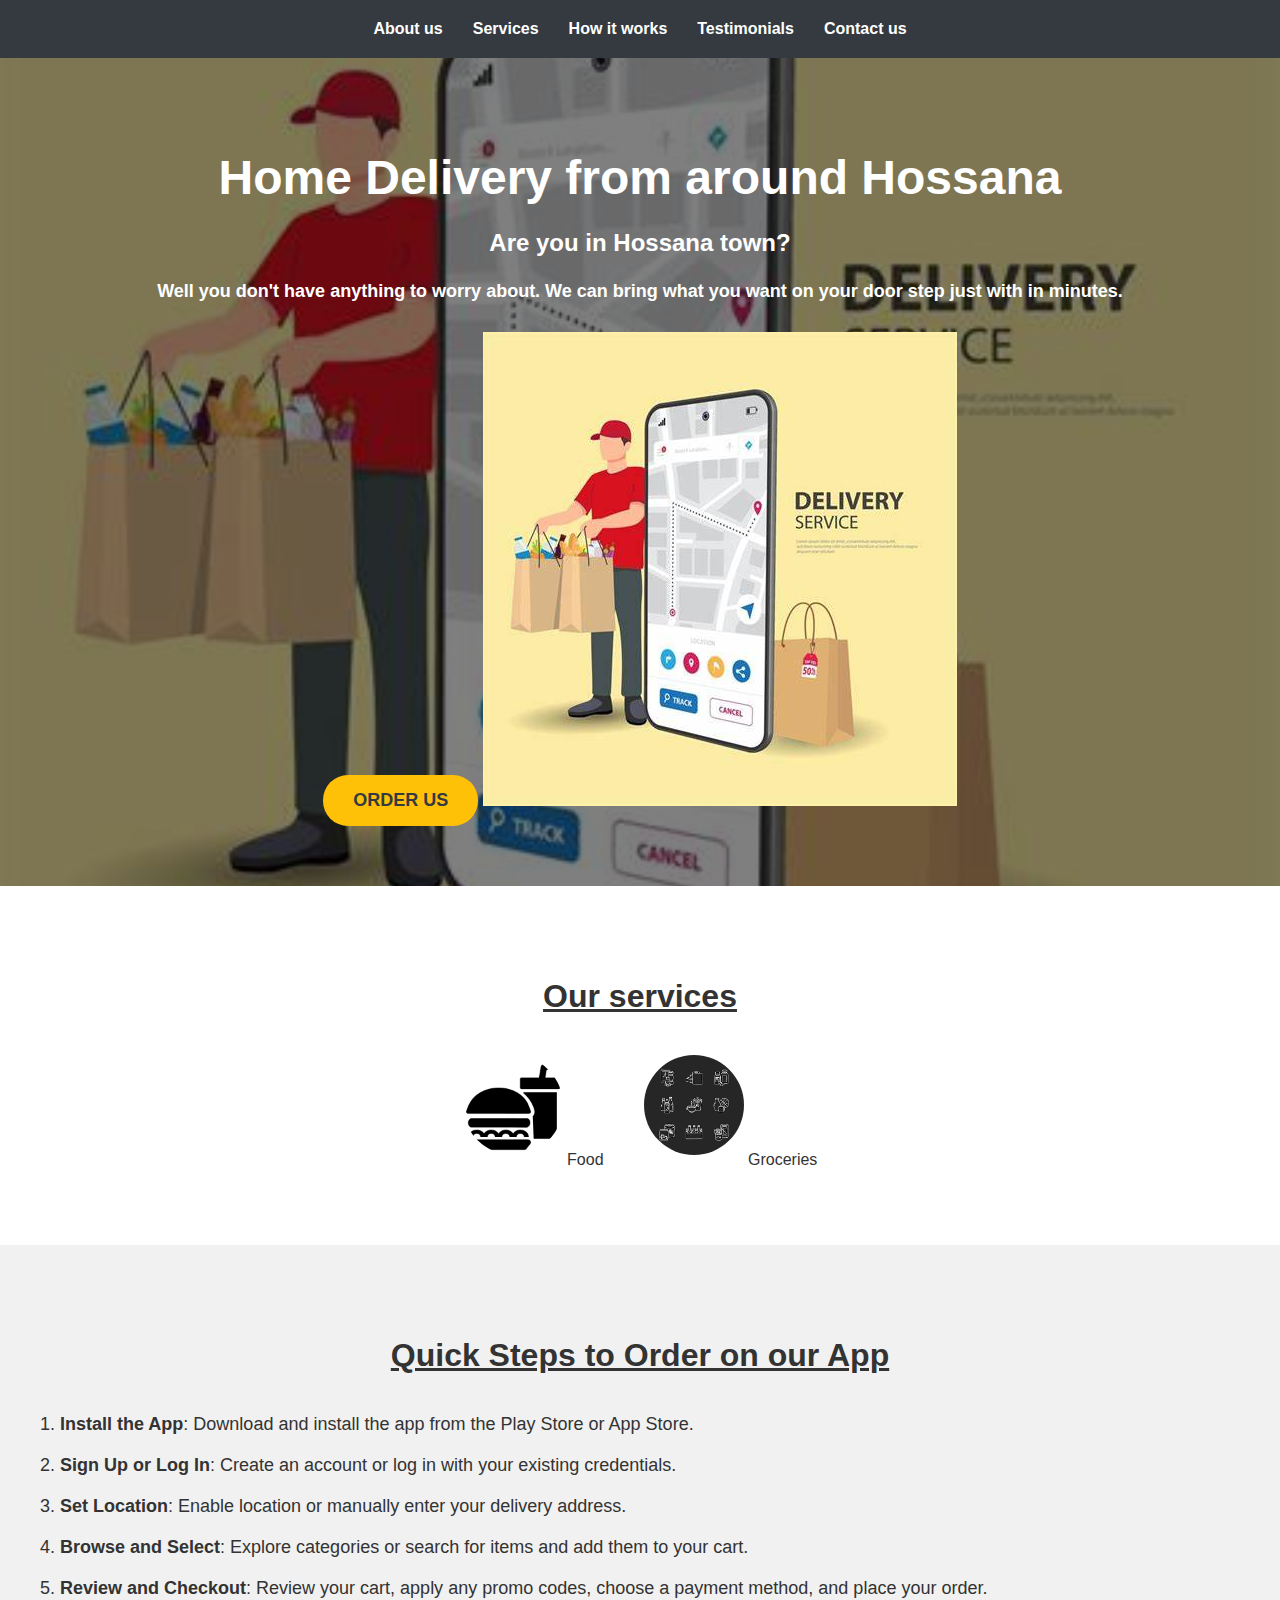
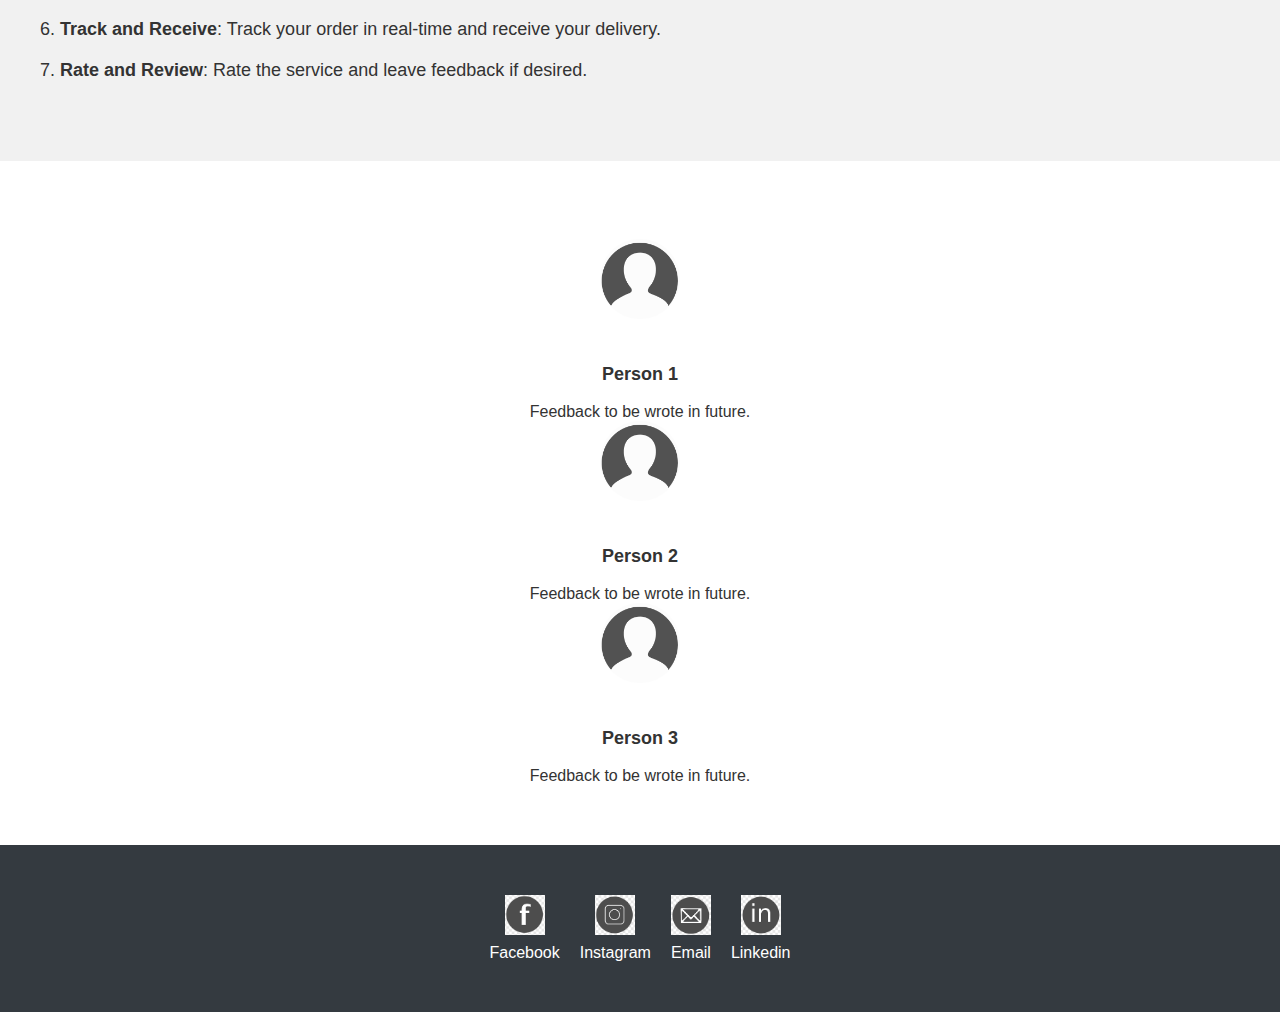
<file: TASK-1_Landing-Page-For-Delivery-Hossana/index.html>
<!DOCTYPE html>
<html lang="en">
<head>
    <meta charset="UTF-8">
    <meta name="viewport" content="width=device-width, initial-scale=1.0">
    <link rel="stylesheet" href="css/styles.css">
    <title>Delivery-Hossana</title>
    <link rel="icon" href="assets/dh1.png" type="image/x-icon">
</head>
<body>
    <header>
        <section id="head">
            <nav id="nav-link">
                <ul id="ul-nav" >
                    <div id="head-div">
                <li id="l1"><a href="#about">About us</a></li>
                <li id="l2"><a href="#services">Services</a></li>
                <li id="l3"><a href="#how">How it works</a></li>
                <li id="l4"><a href="#testi">Testimonials</a></li>
                <li id="l5"><a href="#contact">Contact us</a></li>
                    </div>
                </ul>
            </nav>
        </section>
        </header>
        <section id="about">
            <h1><bold>Home Delivery</bold> from around Hossana</h1>
            <h3><strong>Are you in Hossana town?</strong></h3>
            <h4>Well you don't have anything to worry about. We can bring what you want on your door step just with in minutes.</h5>
                <a href="" target="_blank" ><button id="order">ORDER US</button></a>
            <img id="delv-img" src="assets/dh2.jpeg" alt="Image of The app">
        </section>
        <section id="services">
            <h3><u>Our services</u></h3>
            <ul>
                <li>
                    <img id="food" src="assets/Food.png">
                    <label for="food">Food</label>
                </li>
                <li>
                    <img id="groceries" src="assets/groceries.png">
                    <label for="groceries">Groceries</label>
                </li>
            </ul>
        </section>

    <section id="how">
        <h3><u>Quick Steps to Order on our App</u></h3>
        <ol>
            <li><strong>Install the App</strong>: Download and install the app from the Play Store or App Store.</li>
            <li><strong>Sign Up or Log In</strong>: Create an account or log in with your existing credentials.</li>
            <li><strong>Set Location</strong>: Enable location or manually enter your delivery address.</li>
            <li><strong>Browse and Select</strong>: Explore categories or search for items and add them to your cart.</li>
            <li><strong>Review and Checkout</strong>: Review your cart, apply any promo codes, choose a payment method, and place your order.</li>
            <li><strong>Track and Receive</strong>: Track your order in real-time and receive your delivery.</li>
            <li><strong>Rate and Review</strong>: Rate the service and leave feedback if desired.</li>
        </ol>
    </section>

    <section id="testi">
        <div id="tes">
            <br>
            <img id="f1" src="assets/pp.png">
            <label id="tes1" for="f1"><strong><br>Person 1</strong></label>
            <text for="tes1"><br>Feedback to be wrote in future.</text>
            <br>
            <img id="f2" src="assets/pp.png">
            <label id="tes2" for="f2"><strong><br>Person 2</strong></label>
            <text for="tes2"><br>Feedback to be wrote in future.</text>
            <br>
            <img id="f3" src="assets/pp.png">
            <label id="tes3" for="f3"><strong><br>Person 3</strong></label>
            <text for="tes3"><br>Feedback to be wrote in future.</text>
        </div>
    </section>

    <footer id="contact">
        <div id="foot">
        <a href="https://www.facebook.com/girum.tamirat.581/" target="_blank">
            <img id="fb" src="assets/facebook_logo.png" alt="facebook profile">
            <br>
            <label for="fb">Facebook</label>
        </a>
        <a href="https://www.instagram.com/girum.tam/" target="_blank">
            <img id="ig" src="assets/instagram_logo.png" alt="instagram profile">
            <br>
            <label for="ig">Instagram</label>
        </a>
        <a href="mailto:girumtamirat10@gmail.com" target="_blank">
            <img id="em" src="assets/email_logo.png" alt="email address">
            <br>
            <label for="em">Email</label>
        </a>
        <a href="https://www.linkedin.com/in/girum-tamirat-fuchune-8bb1a22b5/" target="_blank">
            <img id="lin" src="assets/linkedin_logo.png" alt="Linkedin profile">
            <br>
            <label for="lin">Linkedin</label>
        </a>
        </div>
    </footer>

</body>
</html>
</file>
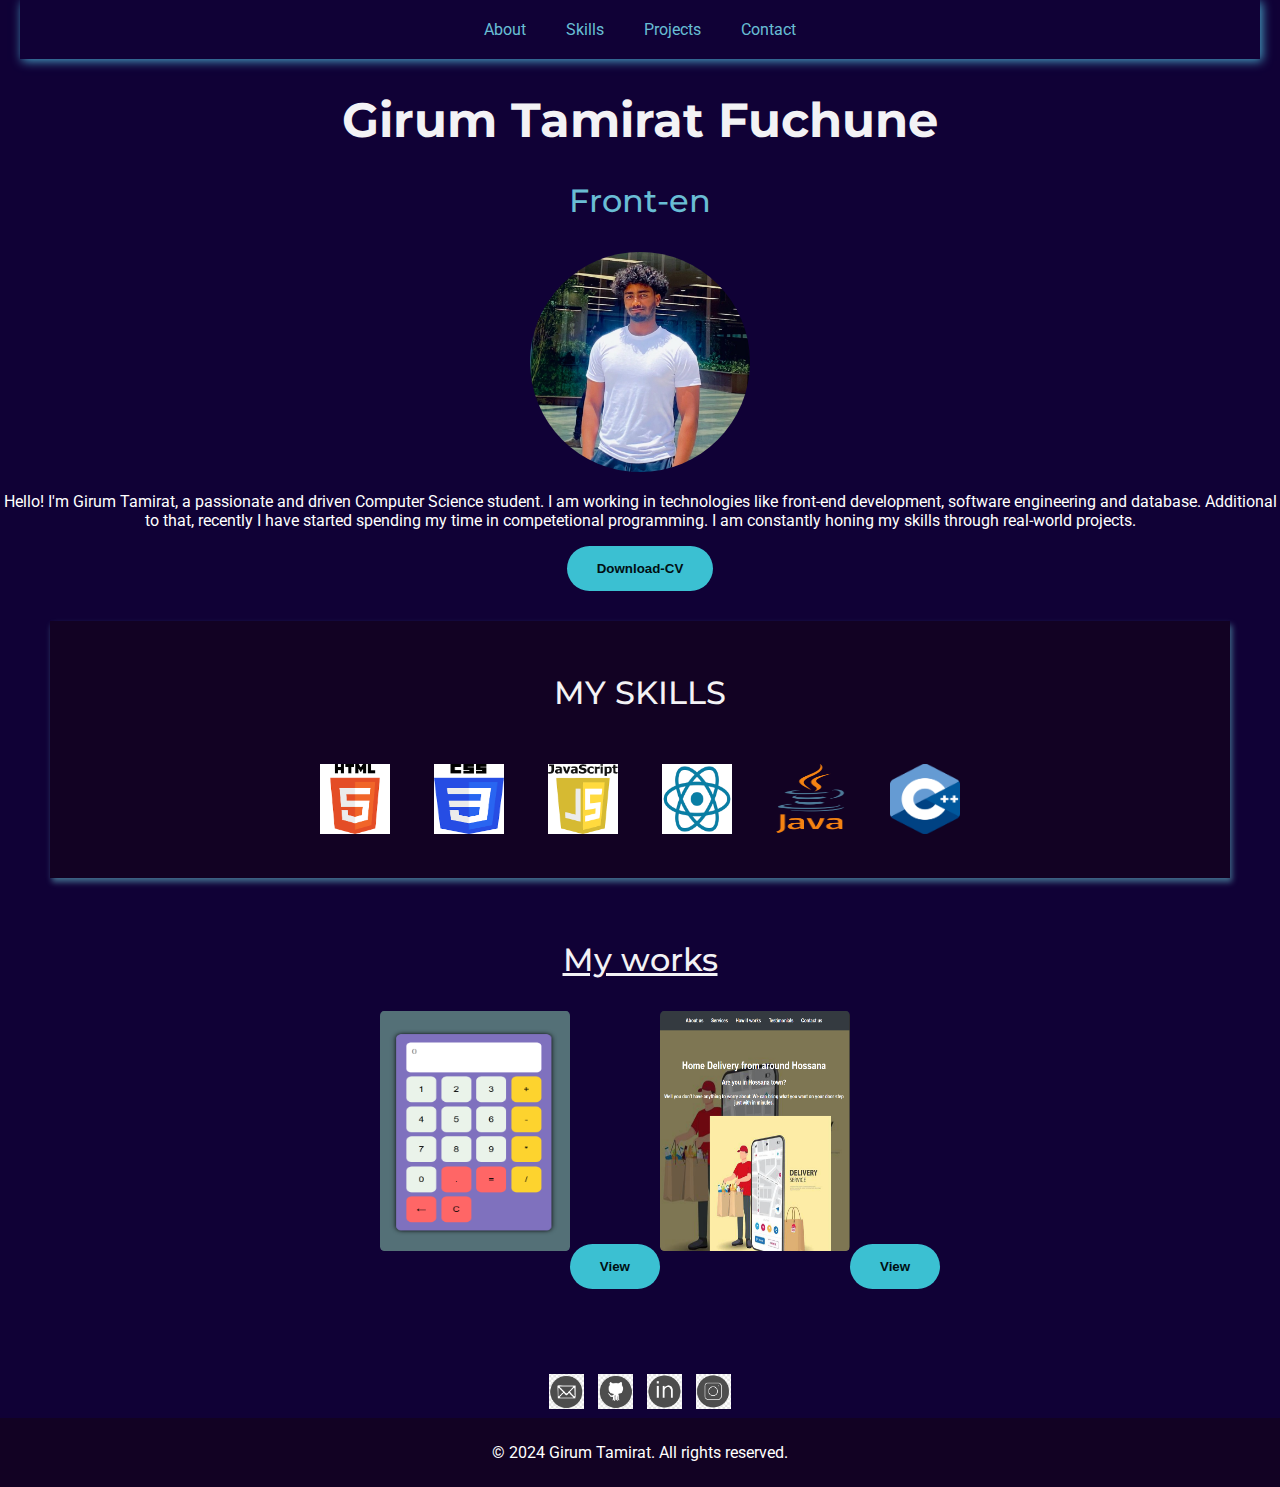
<file: TASK-2-Personal-Portfolio/index.html>
<!DOCTYPE html>
<html lang="en">
<head>
    <meta charset="UTF-8">
    <meta name="viewport" content="width=device-width, initial-scale=1.0">
    <title>Personal-Portfolio</title>
    <link rel="icon" href="assets/img/logo.png" type="image/png">
    <link rel="stylesheet" href="assets/css/styles.css">
    <link href="https://fonts.googleapis.com/css2?family=Roboto:wght@400;700&display=swap" rel="stylesheet">
    <link href="https://fonts.googleapis.com/css2?family=Montserrat:wght@400;700&display=swap" rel="stylesheet">

</head>
<body>
    <header>
        <section id="head-body">
            <nav id="nav-link">
                <ul id="ul-nav">
            <div id="hea">
                    <li><a href="#about">About</a></li>
                    <li><a href="#skill">Skills</a></li>
                    <li><a href="#proj">Projects</a></li>
                    <li><a href="#cont">Contact</a></li>
            </div>
        </ul>
        </nav>
        </section>
    </header>

    <main>
        <section id="about">
            <section id="name">
                <div class="hero-overlay">
                    <h1>Girum Tamirat Fuchune</h1>
                    <h3><span id="typing"></span></h3>
                </div>
            </section>

            <section id="profile">
                <img id="my_pic" src="assets/img/me.png" alt="Girum's picture">
                <label for="my_pic"><p id="desc">Hello! I'm Girum Tamirat, a passionate and driven Computer Science student. I am working in technologies like front-end development, software engineering and database. Additional to that, recently I have started spending my time in competetional programming. I am constantly honing my skills through real-world projects.</p>
                </label>
                <button id="cv"><a href="https://drive.usercontent.google.com/download?id=11ncOARtLBjXDJWmSETezTvUOdq-2o7vC&export=download&authuser=0">Download-CV</a></button>

            </section>            
        </section>

        <section id="skill">
            <div id="skill-logos">
                <h3>MY SKILLS</h3>
                <img id="html" src="assets/img/HTML5.png" alt="HTML5 Logo">
                <img id="css" src="assets/img/CSS3.png" alt="CSS3 Logo">
                <img id="js" src="assets/img/JS.png" alt="JavaScript Logo">
                <img id="react" src="assets/img/REACTJS.png" alt="ReactJS Logo">
                <img id="java" src="assets/img/JAVA.png" alt="Java Logo">
                <img id="cpp" src="assets/img/C++.png" alt="C++ Logo">
            </div>
        </section>

        <section id="proj">
            <div>
                <h3><u>My works</u></h3>
                <ul>
                <li><img id="1proj" class="projs" src="assets/img/PROJECT1.PNG" title="Calculator" alt="project-1" ><button for="1proj"><a href="github.com">View</a></button></li>
                <li><img id="2proj" class="projs" src="assets/img/PROJECT2.PNG" title="Landing page for Delivery" alt="project-2"><button for="2proj"><a href="github.com">View</a></button></li>
                </ul>
            </div>
        </section>

        <section id="cont">
            
            <a href="mailto:girumtamirat10@gmail.com"><img class="logo" src="assets/img/email_logo.png" alt="Email Logo"/></a>
            <a href="https://github.com/Girum-Tamirat"><img class="logo" src="assets/img/github_logo.png" alt="Github Logo"/></a>
            <a href="https://linkedin.com/in/girum-tamirat-fuchune-8bb1a22b5/"><img class="logo" src="assets/img/linkedin_logo.png" alt="linkedin Logo"/></a>
            <a href="https://instagram.com/GirumTam"><img class="logo" src="assets/img/instagram_logo.png" alt="instagram Logo"/></a>
        </section>

    </main>

    <footer>
        <p>&copy; 2024 Girum Tamirat. All rights reserved.</p>
    </footer>

    <script src="assets/js/script.js"></script>
</body>
</html>
</file>
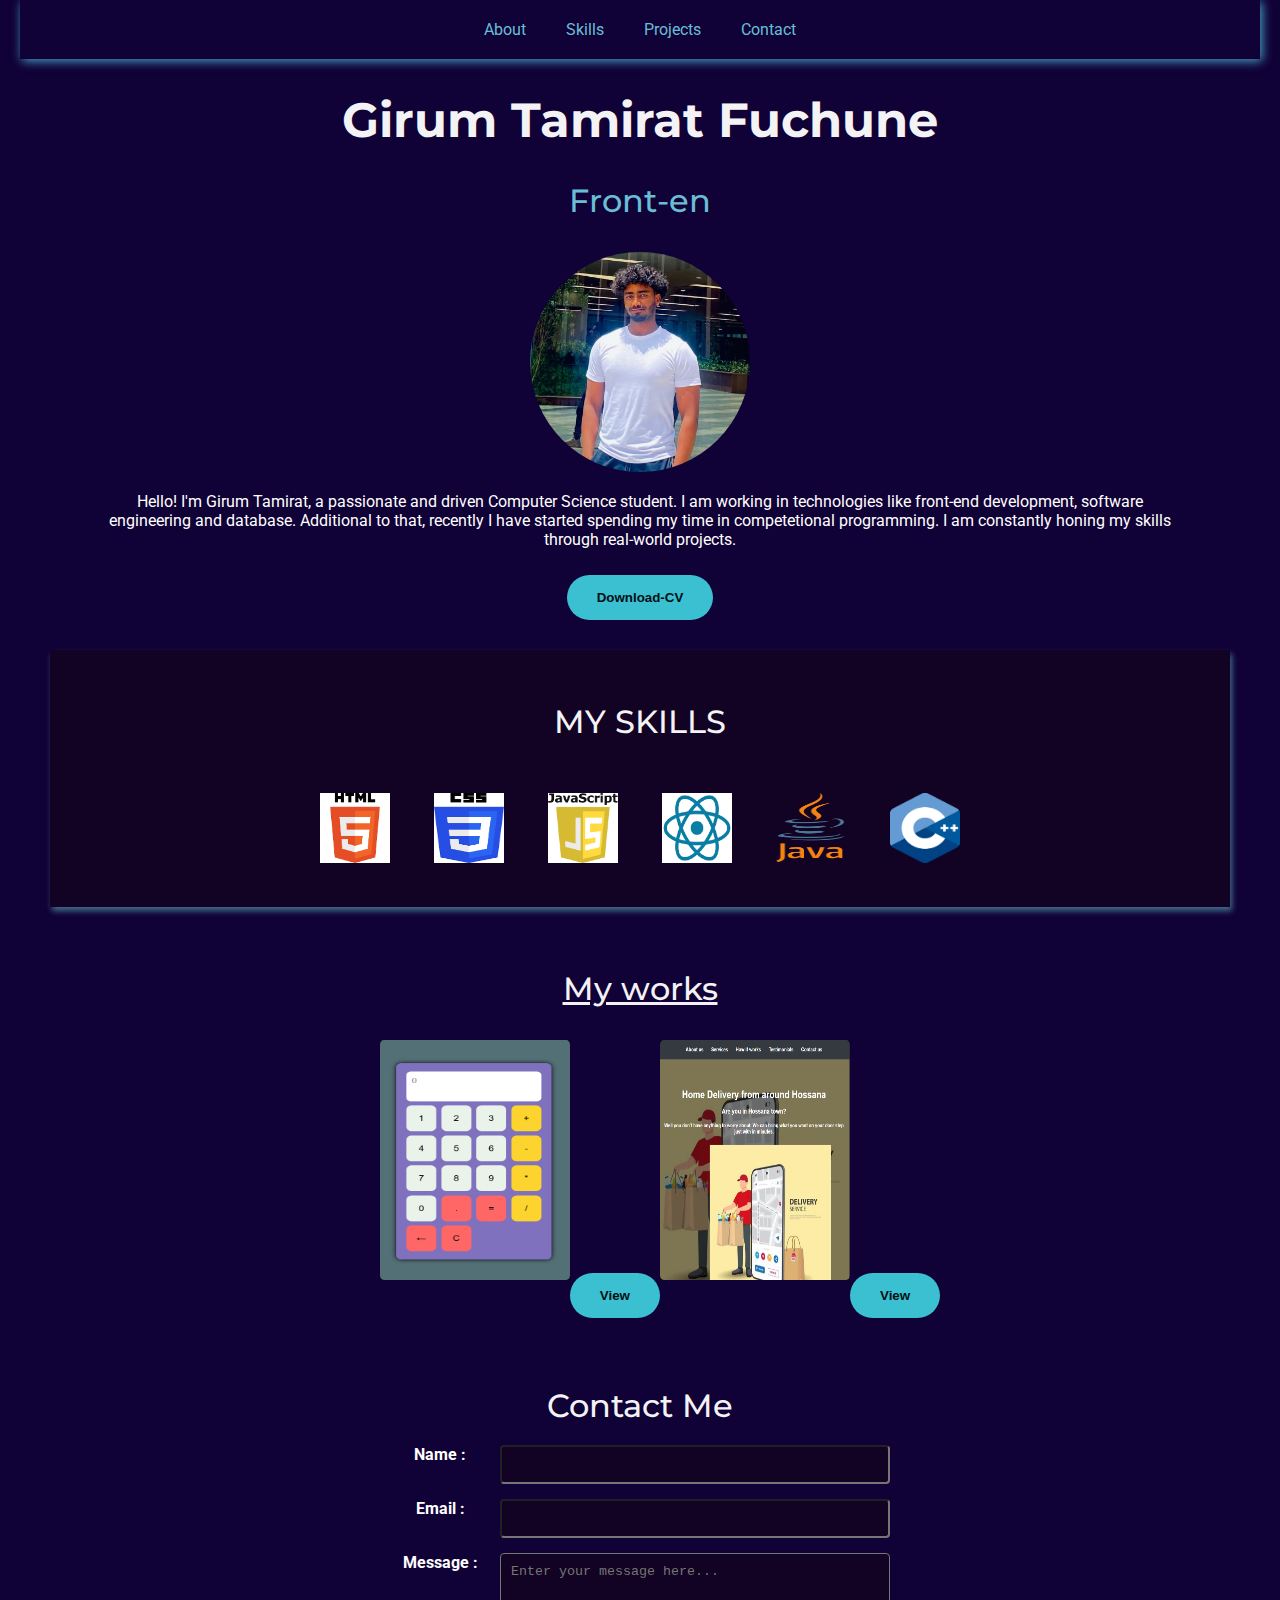
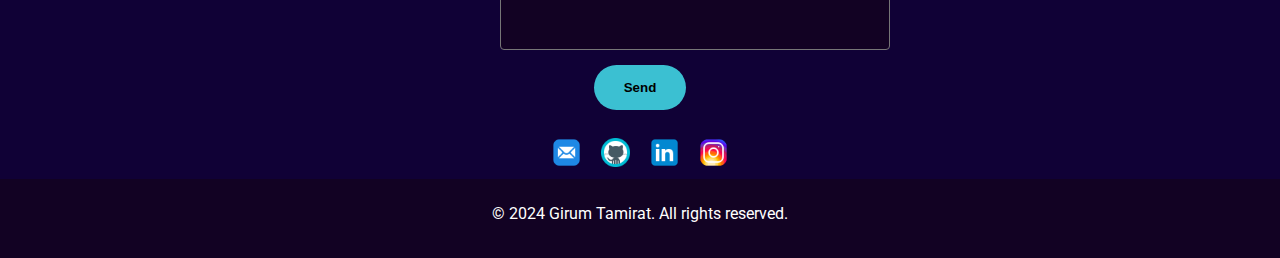
<file: TASK-2_Personal-Portfolio/index.html>
<!DOCTYPE html>
<html lang="en">
<head>
    <meta charset="UTF-8">
    <meta name="viewport" content="width=device-width, initial-scale=1.0">
    <title>Personal-Portfolio</title>
    <link rel="icon" href="assets/img/logo.png" type="image/png">
    <link rel="stylesheet" href="assets/css/styles.css">
    <link href="https://fonts.googleapis.com/css2?family=Roboto:wght@400;700&display=swap" rel="stylesheet">
    <link href="https://fonts.googleapis.com/css2?family=Montserrat:wght@400;700&display=swap" rel="stylesheet">

</head>
<body>
    <header>
        <section id="head-body">
            <nav id="nav-link">
                <ul id="ul-nav">
            <div id="hea">
                    <li><a href="#about">About</a></li>
                    <li><a href="#skill">Skills</a></li>
                    <li><a href="#proj">Projects</a></li>
                    <li><a href="#conts">Contact</a></li>
            </div>
        </ul>
        </nav>
        </section>
    </header>

    <main>
        <section id="about">
            <section id="name">
                <div class="hero-overlay">
                    <h1>Girum Tamirat Fuchune</h1>
                    <h3><span id="typing"></span></h3>
                </div>
            </section>

            <section id="profile">
                <img id="my_pic" src="assets/img/me.png" alt="Girum's picture">
                <label for="my_pic"><p id="desc">Hello! I'm Girum Tamirat, a passionate and driven Computer Science student. I am working in technologies like front-end development, software engineering and database. Additional to that, recently I have started spending my time in competetional programming. I am constantly honing my skills through real-world projects.</p>
                </label>
                <button id="cv"><a href="https://drive.usercontent.google.com/download?id=11ncOARtLBjXDJWmSETezTvUOdq-2o7vC&export=download&authuser=0">Download-CV</a></button>

            </section>            
        </section>

        <section id="skill">
            <div id="skill-logos">
                <h3>MY SKILLS</h3>
                <img id="html" src="assets/img/HTML5.png" alt="HTML5 Logo">
                <img id="css" src="assets/img/CSS3.png" alt="CSS3 Logo">
                <img id="js" src="assets/img/JS.png" alt="JavaScript Logo">
                <img id="react" src="assets/img/REACTJS.png" alt="ReactJS Logo">
                <img id="java" src="assets/img/JAVA.png" alt="Java Logo">
                <img id="cpp" src="assets/img/C++.png" alt="C++ Logo">
            </div>
        </section>

        <section id="proj">
            <div>
                <h3><u>My works</u></h3>
                <ul>
                <li><img id="1proj" class="projs" src="assets/img/PROJECT1.PNG" title="Calculator" alt="project-1" ><button for="1proj"><a href="github.com">View</a></button></li>
                <li><img id="2proj" class="projs" src="assets/img/PROJECT2.PNG" title="Landing page for Delivery" alt="project-2"><button for="2proj"><a href="github.com">View</a></button></li>
                </ul>
            </div>
        </section>

        <section id="conts">
            <h3>Contact Me</h3>
            <form id="contactForm">
                <div class="form-group">
                    <label for="name">Name :</label>
                    <input type="text" id="name" name="name" required>
                </div>
                <div class="form-group">
                    <label for="email">Email :</label>
                    <input type="email" id="email" name="email" required>
                </div>
                <div class="form-group">
                    <label for="message">Message :</label>
                    <textarea id="message" name="message" rows="5" placeholder="Enter your message here..." required></textarea>
                </div>
                <button type="submit">Send</button>
            </form>
        </section>
             

        <section id="cont">
           
            <a href="mailto:girumtamirat10@gmail.com"><img class="logo" src="assets/img/Email.png" alt="Email Logo"/></a>
            <a href="https://github.com/Girum-Tamirat"><img class="logo" src="assets/img/Github.png" alt="Github Logo"/></a>
            <a href="https://linkedin.com/in/girum-tamirat-fuchune-8bb1a22b5/"><img class="logo" src="assets/img/Linkedin.png" alt="linkedin Logo"/></a>
            <a href="https://instagram.com/GirumTam"><img class="logo" src="assets/img/Instagram.png" alt="instagram Logo"/></a>
        </section>

    </main>

    <footer>
        <p>&copy; 2024 Girum Tamirat. All rights reserved.</p>
    </footer>

    <script type="text/javascript" src="https://cdn.emailjs.com/dist/email.min.js"></script>
    <script type="text/javascript">
        (function(){
            emailjs.init("hRzAxwCQ66S_YfrI5");
        })();
    </script>
<script src="assets/js/script.js"></script>
</body>
</html>
</file>
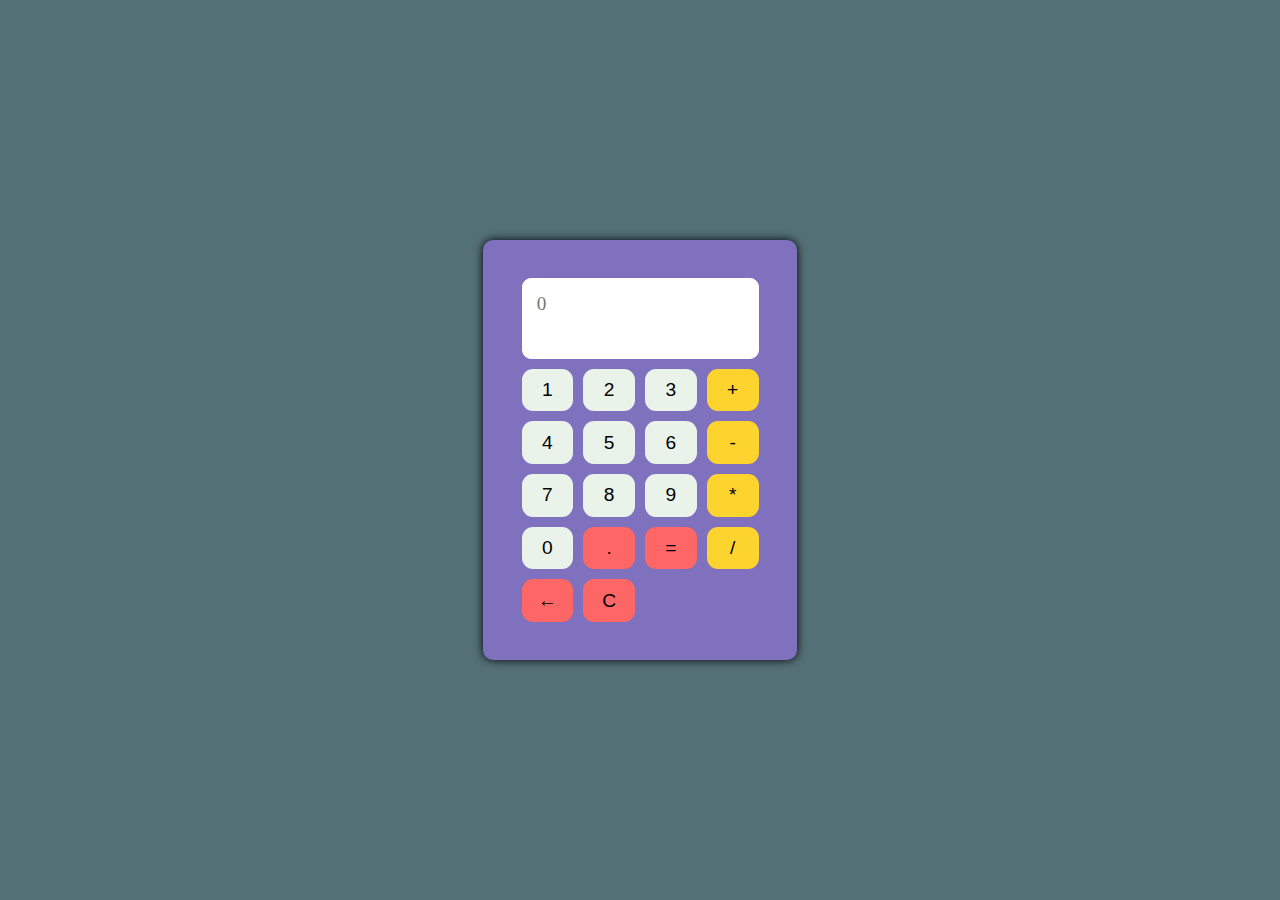
<file: TASK-3 Calculator/index.htm>
<!DOCTYPE html>
<html lang="en">
<head>
    <meta charset="UTF-8">
    <meta name="viewport" content="width=device-width, initial-scale=1.0">
    <link rel="stylesheet" href="assets/css/styles.css">
    <title>Calculator</title>
    <link rel="icon" href="assets/img/calculator_icon.png" type="image/x-icon">
</head>
<body>
    <main>
        <div id="container">
            <textarea id="inandout" placeholder="0"></textarea>
            <button id="one" class="numbers">1</button>
            <button id="two" class="numbers">2</button>
            <button id="three" class="numbers">3</button>
            <button class="operators" id="plus">+</button>
            <button id="four" class="numbers">4</button>
            <button id="five" class="numbers">5</button>
            <button id="six" class="numbers">6</button>
            <button class="operators" id="minus">-</button>
            <button id="seven" class="numbers">7</button>
            <button id="eight" class="numbers">8</button>
            <button id="nine" class="numbers">9</button>
            <button class="operators" id="asterix">*</button>
            <button id="zero" class="numbers">0</button> 
            <button class="more" id="decimal">.</button>
            <button class="more" id="equal">=</button>
            <button class="operators" id="slash">/</button>
            <button class="more" id="backspace">&larr;</button>
            <button class="more" id="clearAll">C</button>
        </div>
    </main>
    <script src="assets/js/script.js"></script>
</body>
</html>
</file>
<file: TASK-1_Landing-Page-For-Delivery-Hossana/css/styles.css>
body {
    font-family: 'Arial', sans-serif;
    margin: 0;
    padding: 0;
    background-color: #f8f9fa;
    color: #333;
}

header {
    background-color: #343a40;
    padding: 20px 0;
    box-shadow: 0 4px 6px rgba(0, 0, 0, 0.1);
}
header div {
    display: flex;
}

#nav-link {
    display: flex;
    justify-content: center;
}

#ul-nav {
    list-style-type: none;
    margin: 0;
    padding: 0;
    display: flex;
}

#ul-nav li {
    margin: 0 15px;
}

#ul-nav li a {
    text-decoration: none;
    color: #ffffff;
    font-weight: bold;
    font-size: 16px;
    transition: color 0.3s;
}

#ul-nav li a:hover {
    color: #ffc107;
}

#about {
    text-align: center;
    padding: 60px 20px;
    background-image: url('dh2.jpeg');
    background-size: cover;
    background-position: center;
    color: white;
    background-color: rgba(0, 0, 0, 0.5);
    background-blend-mode: overlay;
}

#about h1 {
    font-size: 48px;
    margin-bottom: 20px;
}

#about h3 {
    font-size: 24px;
    margin-bottom: 15px;
}

#about h4 {
    font-size: 18px;
    margin-bottom: 30px;
}

#order {
    background-color: #ffc107;
    color: #343a40;
    padding: 15px 30px;
    border: none;
    border-radius: 25px;
    font-size: 18px;
    font-weight: bold;
    cursor: pointer;
    transition: background-color 0.3s;
}

#order:hover {
    background-color: #e0a800;
}

#services {
    padding: 60px 20px;
    background-color: #ffffff;
    text-align: center;
}

#services h3 {
    font-size: 32px;
    margin-bottom: 40px;
}

#services ul {
    list-style-type: none;
    padding: 0;
    display: flex;
    justify-content: center;
}

#services ul li {
    margin: 0 20px;
    text-align: center;
}

#services ul li img {
    width: 100px;
    height: 100px;
    border-radius: 50%;
    margin-bottom: 10px;
}

#how {
    padding: 60px 20px;
    background-color: #f1f1f1;
}

#how h3 {
    text-align: center;
    font-size: 32px;
    margin-bottom: 40px;
}

#how ol {
    list-style-type: decimal;
    padding-left: 40px;
}

#how li {
    margin-bottom: 20px;
    font-size: 18px;
}

#testi {
    padding: 60px 20px;
    background-color: #ffffff;
    text-align: center;
}

#tes img {
    width: 80px;
    height: 80px;
    border-radius: 50%;
    margin-bottom: 10px;
}

#tes strong {
    display: block;
    margin-top: 10px;
    font-size: 18px;
}

footer {
    background-color: #343a40;
    padding: 40px 0;
    text-align: center;
    color: #ffffff;
}

footer div {
    display: flex;
    justify-content: center;
    align-items: center;
    flex-wrap: wrap;
}

footer a {
    margin: 10px;
    text-decoration: none;
    color: #ffffff;
}

footer img {
    width: 40px;
    height: 40px;
    margin-bottom: 5px;
    transition: transform 0.3s;
}

footer img:hover {
    transform: scale(1.1);
}

@media (max-width: 768px) {
    #about h1 {
        font-size: 32px;
    }

    #about h3 {
        font-size: 20px;
    }

    #about h4 {
        font-size: 16px;
    }

    #services ul li {
        margin: 10px;
    }

    #how ol {
        padding-left: 20px;
    }

    #how li {
        font-size: 16px;
    }

    #order {
        font-size: 16px;
        padding: 10px 20px;
    }
}

@media (max-width: 480px) {
    #nav-link {
        flex-direction: column;
    }

    #ul-nav li {
        margin: 10px 0;
    }

    #about h1 {
        font-size: 28px;
    }

    #about h3 {
        font-size: 18px;
    }

    #about h4 {
        font-size: 14px;
    }

    #services h3,
    #how h3 {
        font-size: 24px;
    }

    #order {
        font-size: 14px;
        padding: 10px 15px;
    }

    #tes {
        flex-direction: column;
        align-items: center;
    }

    footer div {
        flex-direction: column;
    }

    footer ul {
        flex-direction: column;
    }

    footer ul li {
        margin: 10px 0;
    }
}
</file>
<file: TASK-2-Personal-Portfolio/assets/css/styles.css>
body {
    background: #100136;
    color: white;
    font-family: 'Arial', sans-serif;
    margin: 0;
    padding: 0;
    text-align: center;
    font-family: 'Roboto', sans-serif;
}
h1, h2, h3 {
    font-family: 'Montserrat', sans-serif;
    color: #f3f2f5;
}
h1 {
    font-size: 3rem;
    font-weight: 700;
}

h2 {
    font-size: 2rem;
    font-weight: 600;
}

h3 {
    font-size: 2rem;
    font-weight: 500;
}
header {
    padding: 18px 0;
    box-shadow: 2px 2px 10px rgba(90, 216, 244, 0.77);
    padding: 20px 0;
    margin: 0 20px;
}
header div {
    display: flex;
}
#nav-link {
    display: flex;
    justify-content: center;
}
li,button, a{
    text-decoration: none;
}
#ul-nav {
    list-style-type: none;
    margin: 0;
    padding: 0;
    display: flex;
}
#ul-nav li {
    margin: 0 20px;
}
nav ul li a{
    color: #7be0f2da;
}
#typing {
    color: #7be0f2da;
    white-space: nowrap;
    overflow: hidden;
  }
#my_pic{
    width: 220px;
    height: 220px;
    border-radius: 50%;
    overflow: hidden;
}
#html,#css,#js,#react,#java,#cpp{
    width: 70px;
    height: 70px;
    padding: 20px;
    padding: auto;
}
#skill{
    padding: 30px;
}
#skill-logos{
    background-color: #120223;
    box-shadow: 2px 4px 6px rgba(121, 227, 233, 0.484);
    padding: 20px 0;
    margin: 0 20px;
}
#proj ul{
    list-style-type: none;
    display: flex;
    justify-content: center;
}

.projs{
    width: 190px;
    height: 240px;
    border-radius: 2%;
    overflow: hidden;
    text-align: center;
    margin-bottom: 20px;
}

button{
    background-color: #3bc0d2;
    padding: 15px 30px;
    border: none;
    border-radius: 25px;
    font-size: auto;
    font-weight: bold;
    cursor: pointer;
}
button a{
    color: #010f13;
}
#cont{
    margin-top: 80px;
}
.logo{
    width: 35px;
    height: auto;
    padding: 5px;
}
footer{
    background-color: #120223;
    color: #fff;
    text-align: center;
    padding: 20px 0;
    position: relative;
    width: 100%;
    bottom: 0;
}
footer p{
    margin: 5px 0;
}


@media (max-width: 600px) {
    header {
        flex-direction: column;
        align-items: center;
    }
    #ul-nav li {
        margin: 10px 0;
    }
    h1 {
        font-size: 2rem;
    }
}
</file>
<file: TASK-2_Personal-Portfolio/assets/css/styles.css>
body {
    background: #100136;
    color: white;
    font-family: 'Arial', sans-serif;
    margin: 0;
    padding: 0;
    text-align: center;
    font-family: 'Roboto', sans-serif;
}
h1, h2, h3 {
    font-family: 'Montserrat', sans-serif;
    color: #f3f2f5;
}
h1 {
    font-size: 3rem;
    font-weight: 700;
}

h2 {
    font-size: 2rem;
    font-weight: 600;
}
h3 {
    font-size: 2rem;
    font-weight: 500;
}
p{
    padding-left: 100px;
    padding-right: 100px;
    padding-bottom: 10px;;
}
header {
    padding: 18px 0;
    box-shadow: 2px 2px 10px rgba(90, 216, 244, 0.77);
    padding: 20px 0;
    margin: 0 20px;
}
header div {
    display: flex;
}
#nav-link {
    display: flex;
    justify-content: center;
}
li,button, a{
    text-decoration: none;
}
#ul-nav {
    list-style-type: none;
    margin: 0;
    padding: 0;
    display: flex;
}
#ul-nav li {
    margin: 0 20px;
}
nav ul li a{
    color: #7be0f2da;
}
#typing {
    color: #7be0f2da;
    white-space: nowrap;
    overflow: hidden;
  }
#my_pic{
    width: 220px;
    height: 220px;
    border-radius: 50%;
    overflow: hidden;
}
#html,#css,#js,#react,#java,#cpp{
    width: 70px;
    height: 70px;
    padding: 20px;
    padding: auto;
}
#skill{
    padding: 30px;
}
#skill-logos{
    background-color: #120223;
    box-shadow: 2px 4px 6px rgba(121, 227, 233, 0.484);
    padding: 20px 0;
    margin: 0 20px;
}
#proj ul{
    list-style-type: none;
    display: flex;
    justify-content: center;
}

.projs{
    width: 190px;
    height: 240px;
    border-radius: 2%;
    overflow: hidden;
    text-align: center;
    margin-bottom: 20px;
}

button{
    background-color: #3bc0d2;
    padding: 15px 30px;
    border: none;
    border-radius: 25px;
    font-size: auto;
    font-weight: bold;
    cursor: pointer;
}
button:hover {
    background-color: #146ec8;  
}
button a{
    color: #010f13;
}
#conts {
    max-width: 500px;
    margin: 0 auto;
    padding: 20px;
}
#conts h3 {
    margin-bottom: 20px;
}
.form-group {
    margin-bottom: 15px;
    display: flex;
}

.form-group label {
    width: 100px;
    margin-right: 10px;
    font-weight: bold;
}

.form-group input,
.form-group textarea {
    flex: 1;
    width: 100%;
    padding: 10px;
    border-radius: 4px;
    box-sizing: border-box;
    resize: none;
    background-color: #120223;
}
.logo{
    width: 35px;
    height: auto;
    padding: 5px;
}
footer{
    background-color: #120223;
    color: #fff;
    text-align: center;
    padding: 20px 0;
    position: relative;
    width: 100%;
    bottom: 0;
}
footer p{
    margin: 5px 0;
}


@media (max-width: 600px) {
    header {
        flex-direction: column;
        align-items: center;
    }
    #ul-nav li {
        margin: 10px 0;
    }
    h1 {
        font-size: 2rem;
    }
}
</file>
<file: TASK-3 Calculator/assets/css/styles.css>
body{
   display: flex;
   height: 100vh;
   justify-content: center;
   align-items: center;
   margin: 0;
   background-color: rgb(84, 112, 119);
}
main{
    padding: 3%;
    background-color: rgb(127, 113, 190);
    border-radius: 10px;
    box-shadow: 0 0 10px;

}
#container{
    display: grid;
    grid-template-columns: repeat(4,1fr);
    gap: 10px;
}
textarea#inandout{
    font-family: LCD;
    grid-column: span 4;
    height:50px;
    resize: none;
    padding: 6%;
    font-size: 1.2em;
    border: 1px solid #fff;
    border-radius: 9px;
}
button{
    padding: 20%;
    font-size: 1.2em;
    border: none;
    border-radius: 11px;
    cursor:pointer;
}
.numbers{
    background-color: #eaf3ea;
}
.operators{
    background-color: #fdd32e;
}
.more{
    background-color: #ff6666;
}
@media (max-width: 600px) {
    button {
        padding: 10px;
        font-size: 1em;
    }
    textarea#inandout {
        height: 30px;
    }
}
@media (max-width: 600px) {
    #container {
        grid-template-columns: repeat(2, 1fr);
    }
}
</file>
